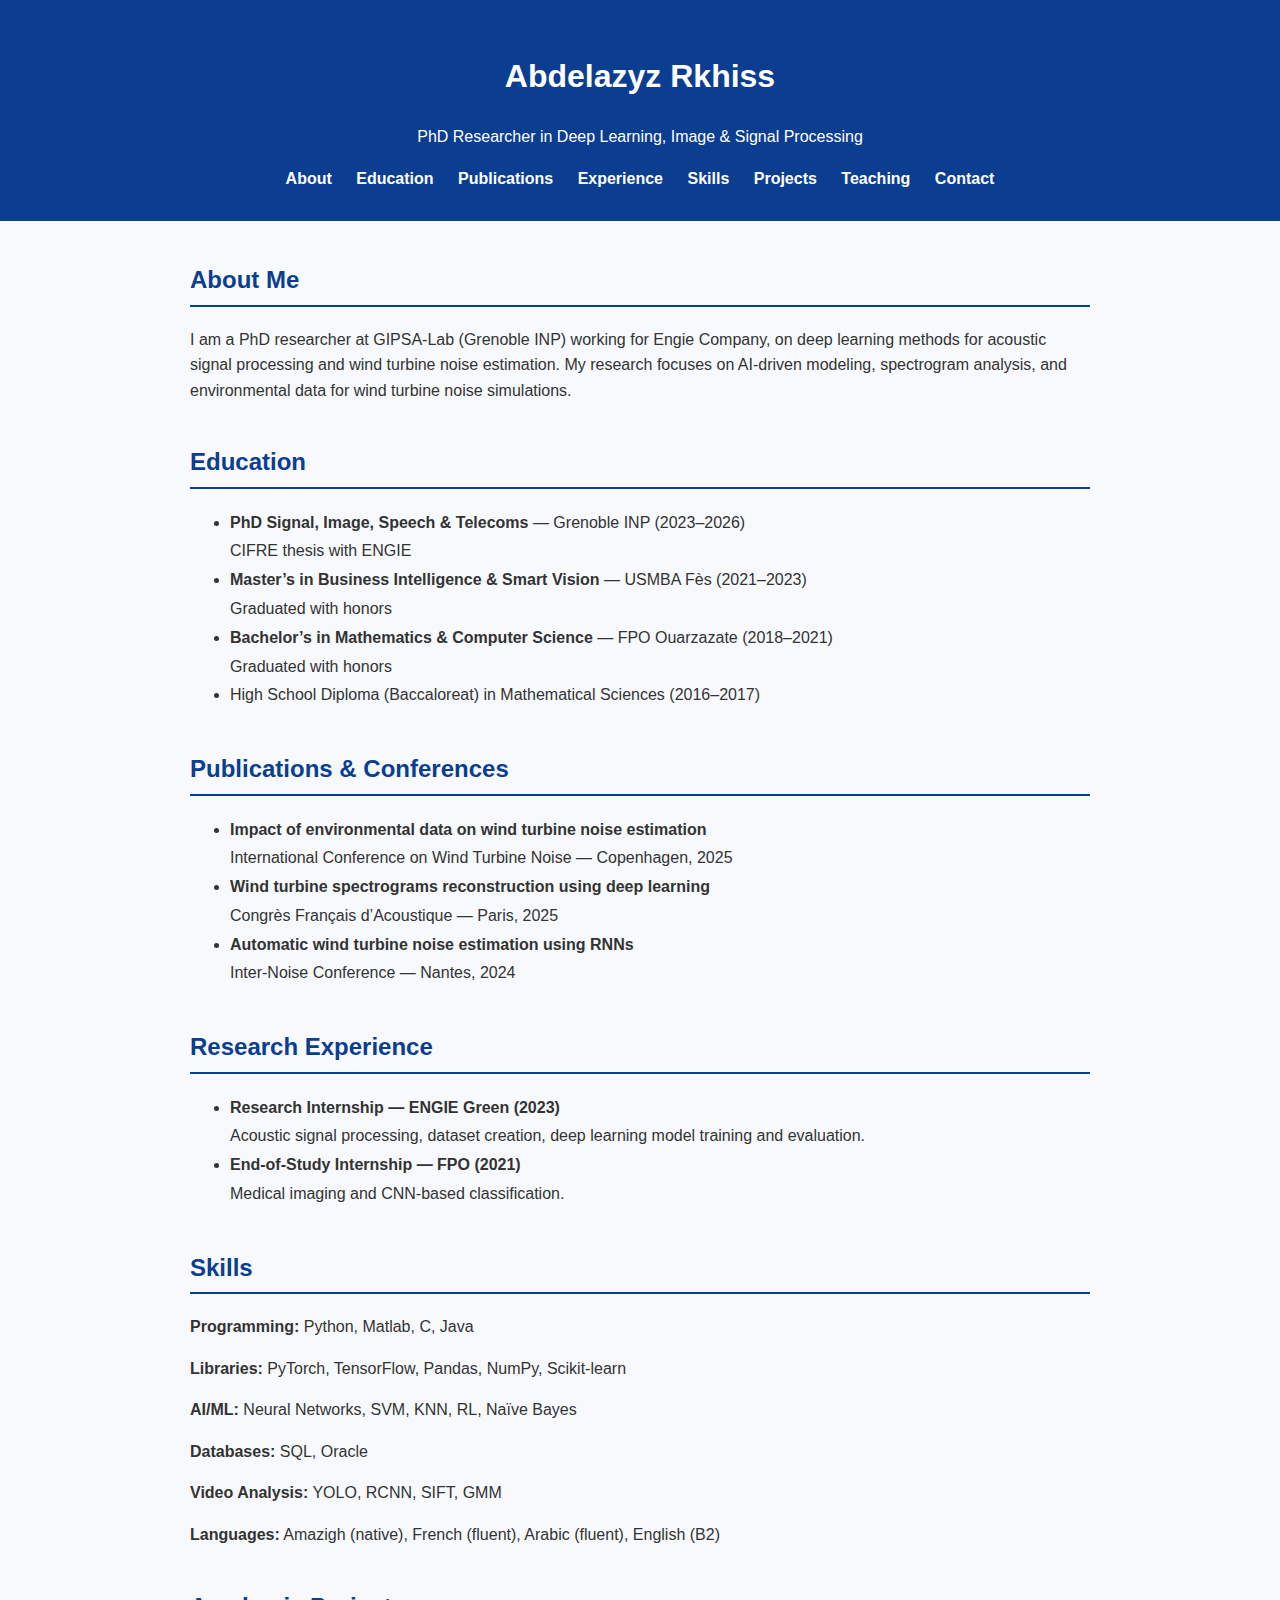
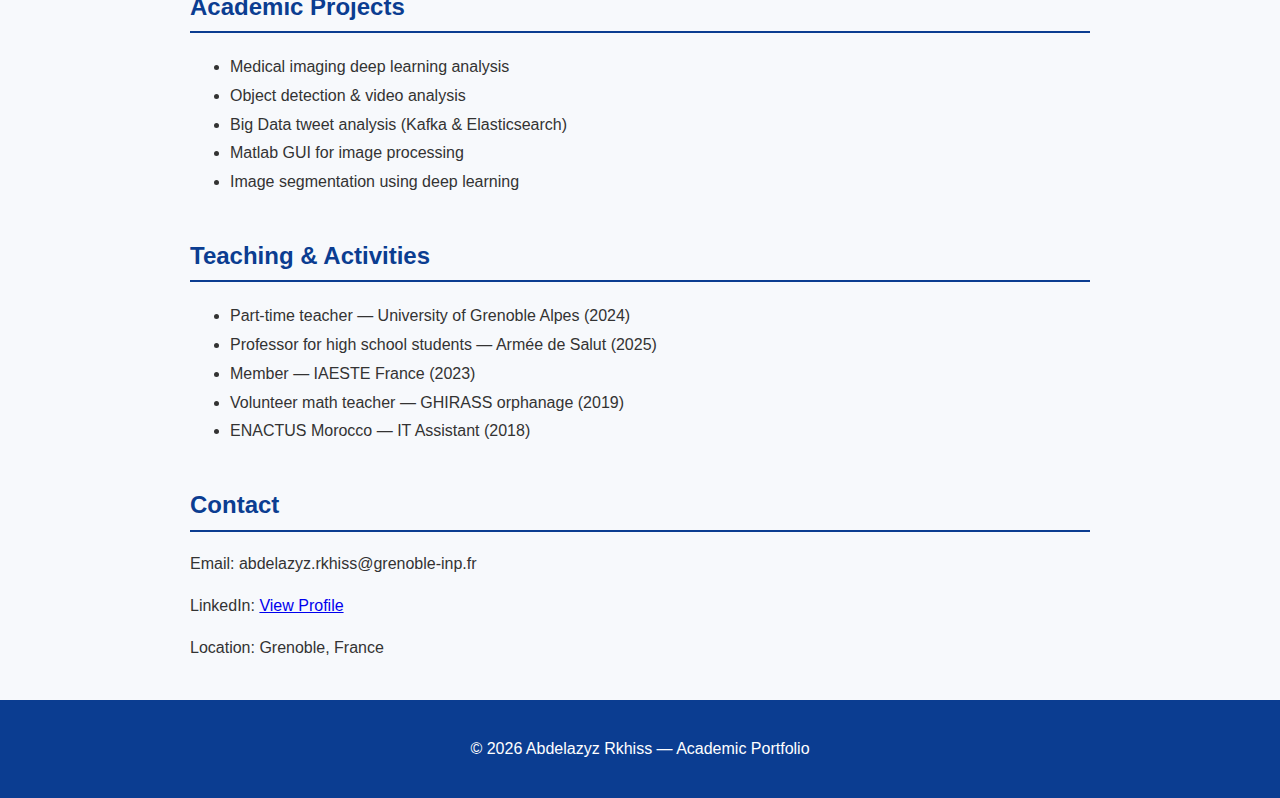
<file: index.html>
<!DOCTYPE html>
<html lang="en">
<head>
<meta charset="UTF-8">
<meta name="viewport" content="width=device-width, initial-scale=1.0">
<title>Abdelazyz Rkhiss | PhD Researcher</title>
<link rel="stylesheet" href="style.css">
</head>

<body>

<header>
    <h1>Abdelazyz Rkhiss</h1>
    <p>PhD Researcher in Deep Learning, Image & Signal Processing</p>

    <nav>
        <a href="#about">About</a>
        <a href="#education">Education</a>
        <a href="#publications">Publications</a>
        <a href="#experience">Experience</a>
        <a href="#skills">Skills</a>
        <a href="#projects">Projects</a>
        <a href="#teaching">Teaching</a>
        <a href="#contact">Contact</a>
    </nav>
</header>

<section id="about">
<h2>About Me</h2>
<p>
I am a PhD researcher at GIPSA-Lab (Grenoble INP) working for Engie Company, on deep learning
methods for acoustic signal processing and wind turbine noise estimation.
My research focuses on AI-driven modeling, spectrogram analysis,
and environmental data for wind turbine noise simulations.
</p>
</section>

<section id="education">
<h2>Education</h2>

<ul>
<li><b>PhD Signal, Image, Speech & Telecoms</b> — Grenoble INP (2023–2026)<br>CIFRE thesis with ENGIE</li>

<li><b>Master’s in Business Intelligence & Smart Vision</b> — USMBA Fès (2021–2023)<br>Graduated with honors</li>

<li><b>Bachelor’s in Mathematics & Computer Science</b> — FPO Ouarzazate (2018–2021)<br>Graduated with honors</li>

<li>High School Diploma (Baccaloreat) in Mathematical Sciences (2016–2017)</li>
</ul>

</section>

<section id="publications">
<h2>Publications & Conferences</h2>

<ul>
<li>
<b>Impact of environmental data on wind turbine noise estimation</b><br>
International Conference on Wind Turbine Noise — Copenhagen, 2025
</li>

<li>
<b>Wind turbine spectrograms reconstruction using deep learning</b><br>
Congrès Français d’Acoustique — Paris, 2025
</li>

<li>
<b>Automatic wind turbine noise estimation using RNNs</b><br>
Inter-Noise Conference — Nantes, 2024
</li>
</ul>

</section>

<section id="experience">
<h2>Research Experience</h2>

<ul>
<li>
<b>Research Internship — ENGIE Green (2023)</b><br>
Acoustic signal processing, dataset creation,
deep learning model training and evaluation.
</li>

<li>
<b>End-of-Study Internship — FPO (2021)</b><br>
Medical imaging and CNN-based classification.
</li>
</ul>

</section>

<section id="skills">
<h2>Skills</h2>

<p><b>Programming:</b> Python, Matlab, C, Java</p>
<p><b>Libraries:</b> PyTorch, TensorFlow, Pandas, NumPy, Scikit-learn</p>
<p><b>AI/ML:</b> Neural Networks, SVM, KNN, RL, Naïve Bayes</p>
<p><b>Databases:</b> SQL, Oracle</p>
<p><b>Video Analysis:</b> YOLO, RCNN, SIFT, GMM</p>

<p><b>Languages:</b> Amazigh (native), French (fluent), Arabic (fluent), English (B2)</p>

</section>

<section id="projects">
<h2>Academic Projects</h2>

<ul>
<li>Medical imaging deep learning analysis</li>
<li>Object detection & video analysis</li>
<li>Big Data tweet analysis (Kafka & Elasticsearch)</li>
<li>Matlab GUI for image processing</li>
<li>Image segmentation using deep learning</li>
</ul>

</section>

<section id="teaching">
<h2>Teaching & Activities</h2>

<ul>
<li>Part-time teacher — University of Grenoble Alpes (2024)</li>
<li>Professor for high school students — Armée de Salut (2025)</li>
<li>Member — IAESTE France (2023)</li>
<li>Volunteer math teacher — GHIRASS orphanage (2019)</li>
<li>ENACTUS Morocco — IT Assistant (2018)</li>
</ul>

</section>

<section id="contact">
<h2>Contact</h2>

<p>Email: abdelazyz.rkhiss@grenoble-inp.fr</p>

<p>
LinkedIn:
<a href="https://www.linkedin.com/in/abdelazyz-rkhiss-03260520a/" target="_blank">
View Profile
</a>
</p>

<p>Location: Grenoble, France</p>

</section>

<footer>
<p>© 2026 Abdelazyz Rkhiss — Academic Portfolio</p>
</footer>

</body>
</html>
</file>
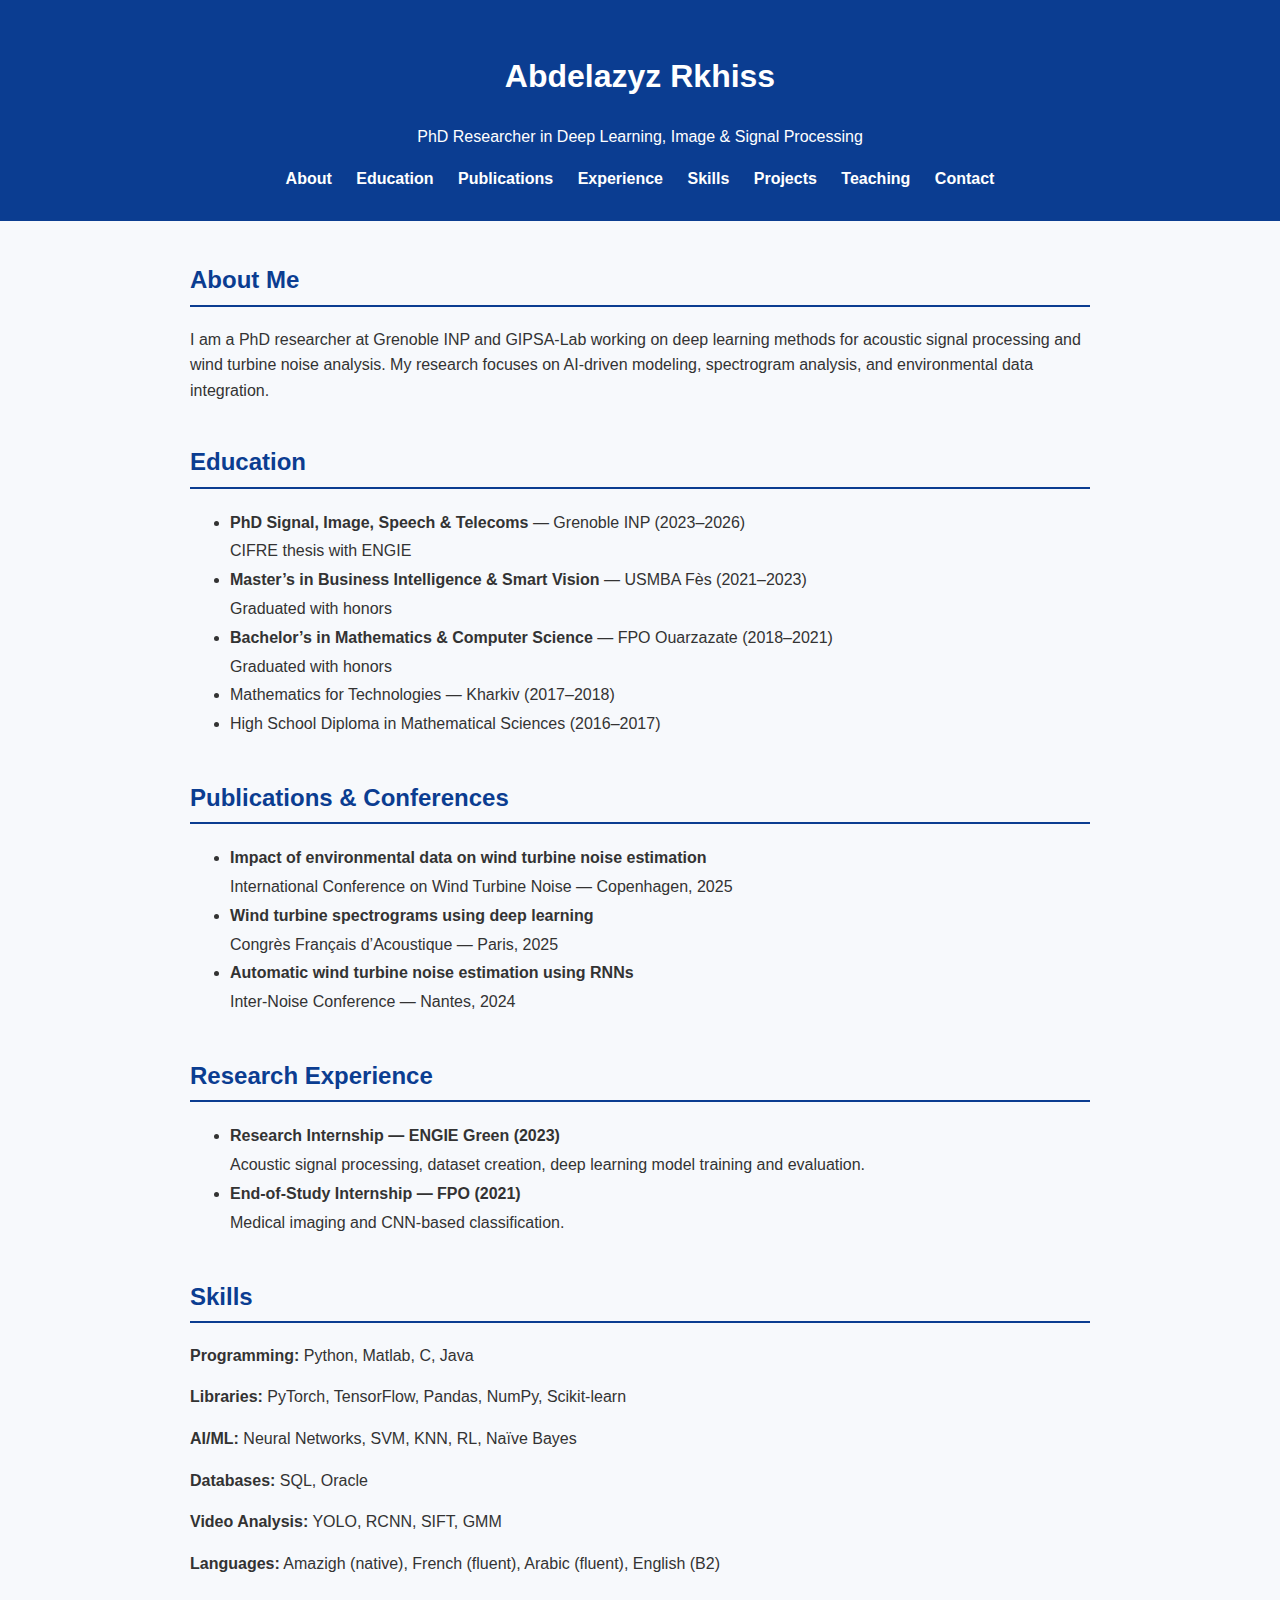
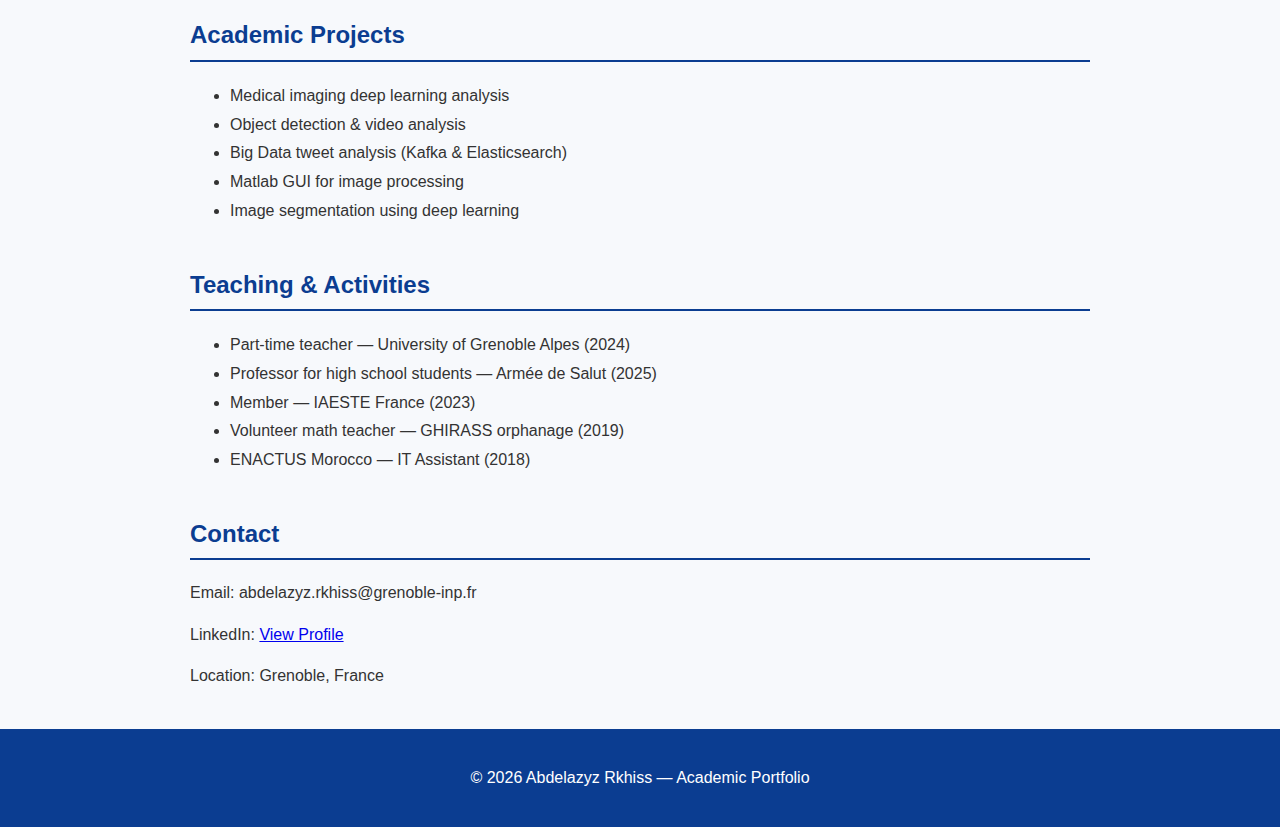
<file: index.html.html>
<!DOCTYPE html>
<html lang="en">
<head>
<meta charset="UTF-8">
<meta name="viewport" content="width=device-width, initial-scale=1.0">
<title>Abdelazyz Rkhiss | PhD Researcher</title>
<link rel="stylesheet" href="style.css">
</head>

<body>

<header>
    <h1>Abdelazyz Rkhiss</h1>
    <p>PhD Researcher in Deep Learning, Image & Signal Processing</p>

    <nav>
        <a href="#about">About</a>
        <a href="#education">Education</a>
        <a href="#publications">Publications</a>
        <a href="#experience">Experience</a>
        <a href="#skills">Skills</a>
        <a href="#projects">Projects</a>
        <a href="#teaching">Teaching</a>
        <a href="#contact">Contact</a>
    </nav>
</header>

<section id="about">
<h2>About Me</h2>
<p>
I am a PhD researcher at Grenoble INP and GIPSA-Lab working on deep learning
methods for acoustic signal processing and wind turbine noise analysis.
My research focuses on AI-driven modeling, spectrogram analysis,
and environmental data integration.
</p>
</section>

<section id="education">
<h2>Education</h2>

<ul>
<li><b>PhD Signal, Image, Speech & Telecoms</b> — Grenoble INP (2023–2026)<br>CIFRE thesis with ENGIE</li>

<li><b>Master’s in Business Intelligence & Smart Vision</b> — USMBA Fès (2021–2023)<br>Graduated with honors</li>

<li><b>Bachelor’s in Mathematics & Computer Science</b> — FPO Ouarzazate (2018–2021)<br>Graduated with honors</li>

<li>Mathematics for Technologies — Kharkiv (2017–2018)</li>

<li>High School Diploma in Mathematical Sciences (2016–2017)</li>
</ul>

</section>

<section id="publications">
<h2>Publications & Conferences</h2>

<ul>
<li>
<b>Impact of environmental data on wind turbine noise estimation</b><br>
International Conference on Wind Turbine Noise — Copenhagen, 2025
</li>

<li>
<b>Wind turbine spectrograms using deep learning</b><br>
Congrès Français d’Acoustique — Paris, 2025
</li>

<li>
<b>Automatic wind turbine noise estimation using RNNs</b><br>
Inter-Noise Conference — Nantes, 2024
</li>
</ul>

</section>

<section id="experience">
<h2>Research Experience</h2>

<ul>
<li>
<b>Research Internship — ENGIE Green (2023)</b><br>
Acoustic signal processing, dataset creation,
deep learning model training and evaluation.
</li>

<li>
<b>End-of-Study Internship — FPO (2021)</b><br>
Medical imaging and CNN-based classification.
</li>
</ul>

</section>

<section id="skills">
<h2>Skills</h2>

<p><b>Programming:</b> Python, Matlab, C, Java</p>
<p><b>Libraries:</b> PyTorch, TensorFlow, Pandas, NumPy, Scikit-learn</p>
<p><b>AI/ML:</b> Neural Networks, SVM, KNN, RL, Naïve Bayes</p>
<p><b>Databases:</b> SQL, Oracle</p>
<p><b>Video Analysis:</b> YOLO, RCNN, SIFT, GMM</p>

<p><b>Languages:</b> Amazigh (native), French (fluent), Arabic (fluent), English (B2)</p>

</section>

<section id="projects">
<h2>Academic Projects</h2>

<ul>
<li>Medical imaging deep learning analysis</li>
<li>Object detection & video analysis</li>
<li>Big Data tweet analysis (Kafka & Elasticsearch)</li>
<li>Matlab GUI for image processing</li>
<li>Image segmentation using deep learning</li>
</ul>

</section>

<section id="teaching">
<h2>Teaching & Activities</h2>

<ul>
<li>Part-time teacher — University of Grenoble Alpes (2024)</li>
<li>Professor for high school students — Armée de Salut (2025)</li>
<li>Member — IAESTE France (2023)</li>
<li>Volunteer math teacher — GHIRASS orphanage (2019)</li>
<li>ENACTUS Morocco — IT Assistant (2018)</li>
</ul>

</section>

<section id="contact">
<h2>Contact</h2>

<p>Email: abdelazyz.rkhiss@grenoble-inp.fr</p>

<p>
LinkedIn:
<a href="https://www.linkedin.com/in/abdelazyz-rkhiss-03260520a/" target="_blank">
View Profile
</a>
</p>

<p>Location: Grenoble, France</p>

</section>

<footer>
<p>© 2026 Abdelazyz Rkhiss — Academic Portfolio</p>
</footer>

</body>
</html>
</file>
<file: style.css>
body {
    font-family: Arial, Helvetica, sans-serif;
    margin: 0;
    background: #f7f9fc;
    color: #333;
    line-height: 1.6;
}

header {
    background: #0b3d91;
    color: white;
    text-align: center;
    padding: 30px 20px;
}

nav a {
    color: white;
    margin: 0 10px;
    text-decoration: none;
    font-weight: bold;
}

section {
    max-width: 900px;
    margin: 40px auto;
    padding: 0 20px;
}

h2 {
    color: #0b3d91;
    border-bottom: 2px solid #0b3d91;
    padding-bottom: 5px;
}

ul {
    line-height: 1.8;
}

footer {
    background: #0b3d91;
    color: white;
    text-align: center;
    padding: 20px;
    margin-top: 40px;
}
</file>
